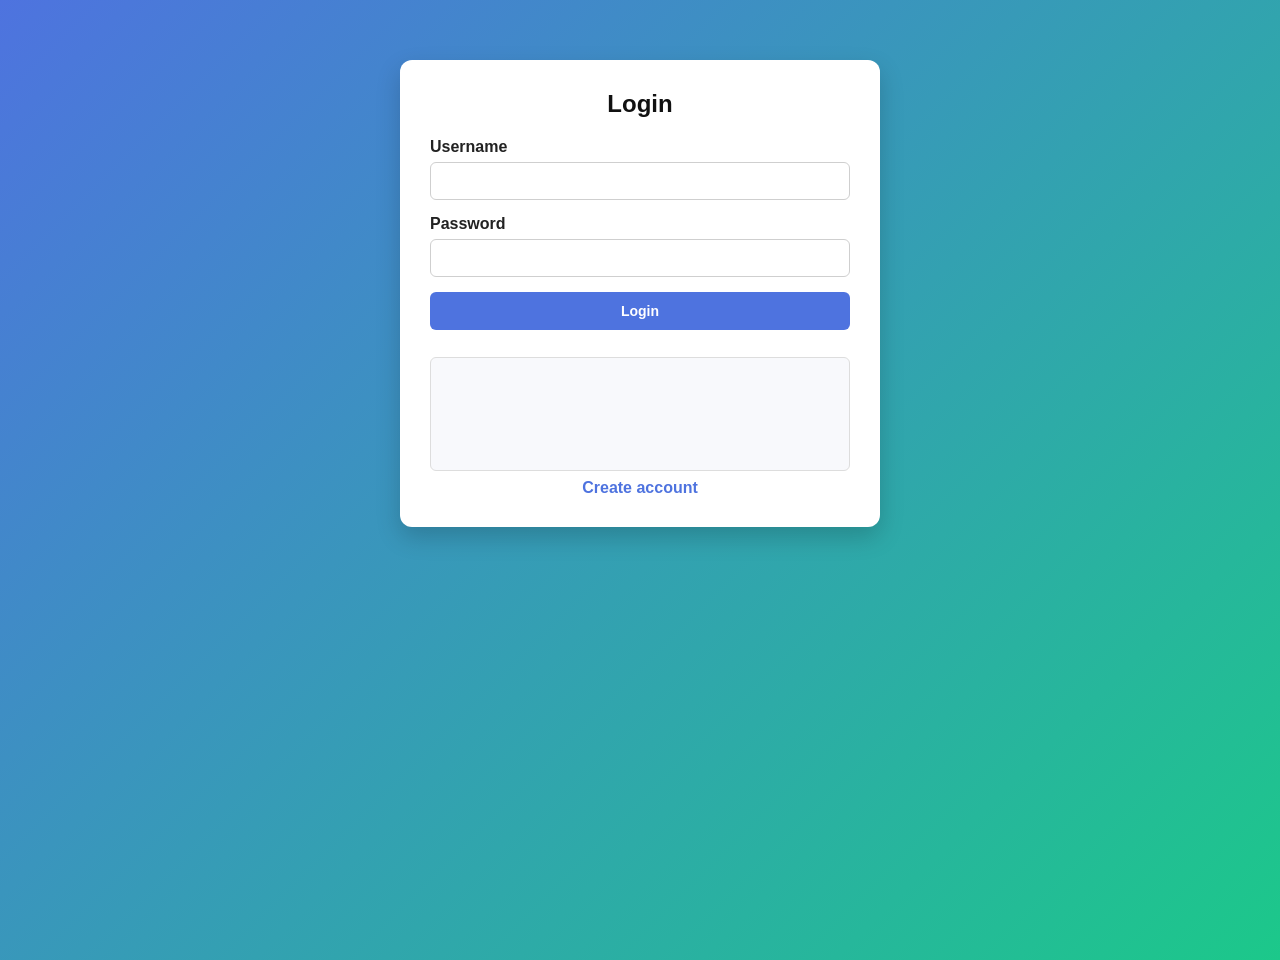
<file: index.html>
<!DOCTYPE html>
<html lang="en">
<head>
  <meta charset="UTF-8">
  <meta http-equiv="refresh" content="0; url=login.html">
  <title>Redirecting...</title>
</head>
<body>
  <p>Redirecting to <a href="login.html">login page</a>...</p>
</body>
</html>
</file>
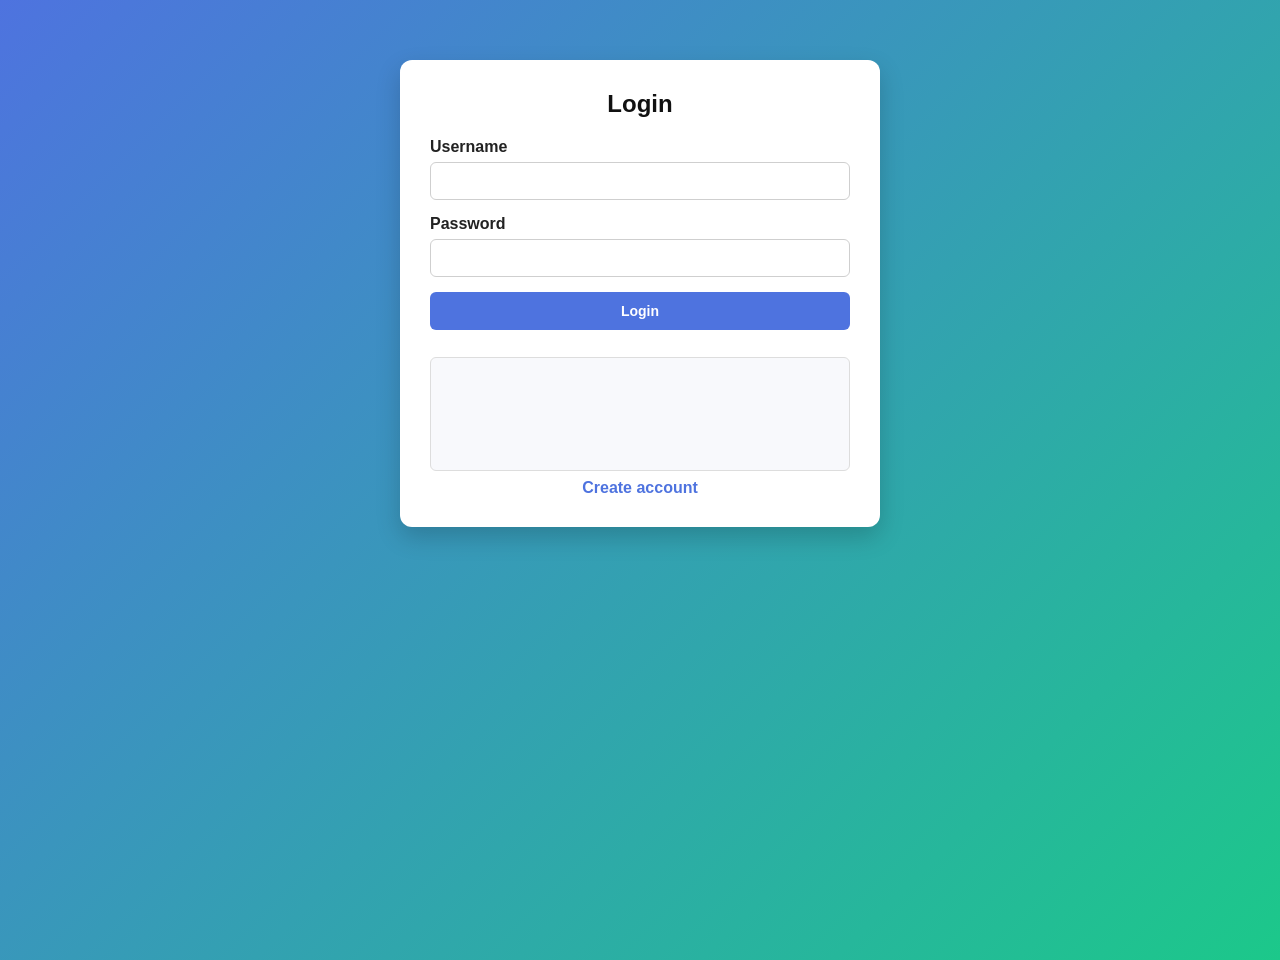
<file: login.html>
<!DOCTYPE html>
<html lang="en">
<head>
<meta charset="UTF-8">
<title>Login</title>
<link rel="stylesheet" href="style.css">
</head>
<body>

<div class="container">
    <h2>Login</h2>

    <label for="username">Username</label>
    <input type="text" id="username">

    <label for="password">Password</label>
    <input type="password" id="password">

    <button onclick="login()">Login</button>

    <div class="result-box">
        <p id="result"></p>
    </div>

    <div class="link">
        <a href="register.html">Create account</a>
    </div>
</div>

<script src="js/config.js"></script>
<script src="js/login.js"></script>
</body>
</html>
</file>
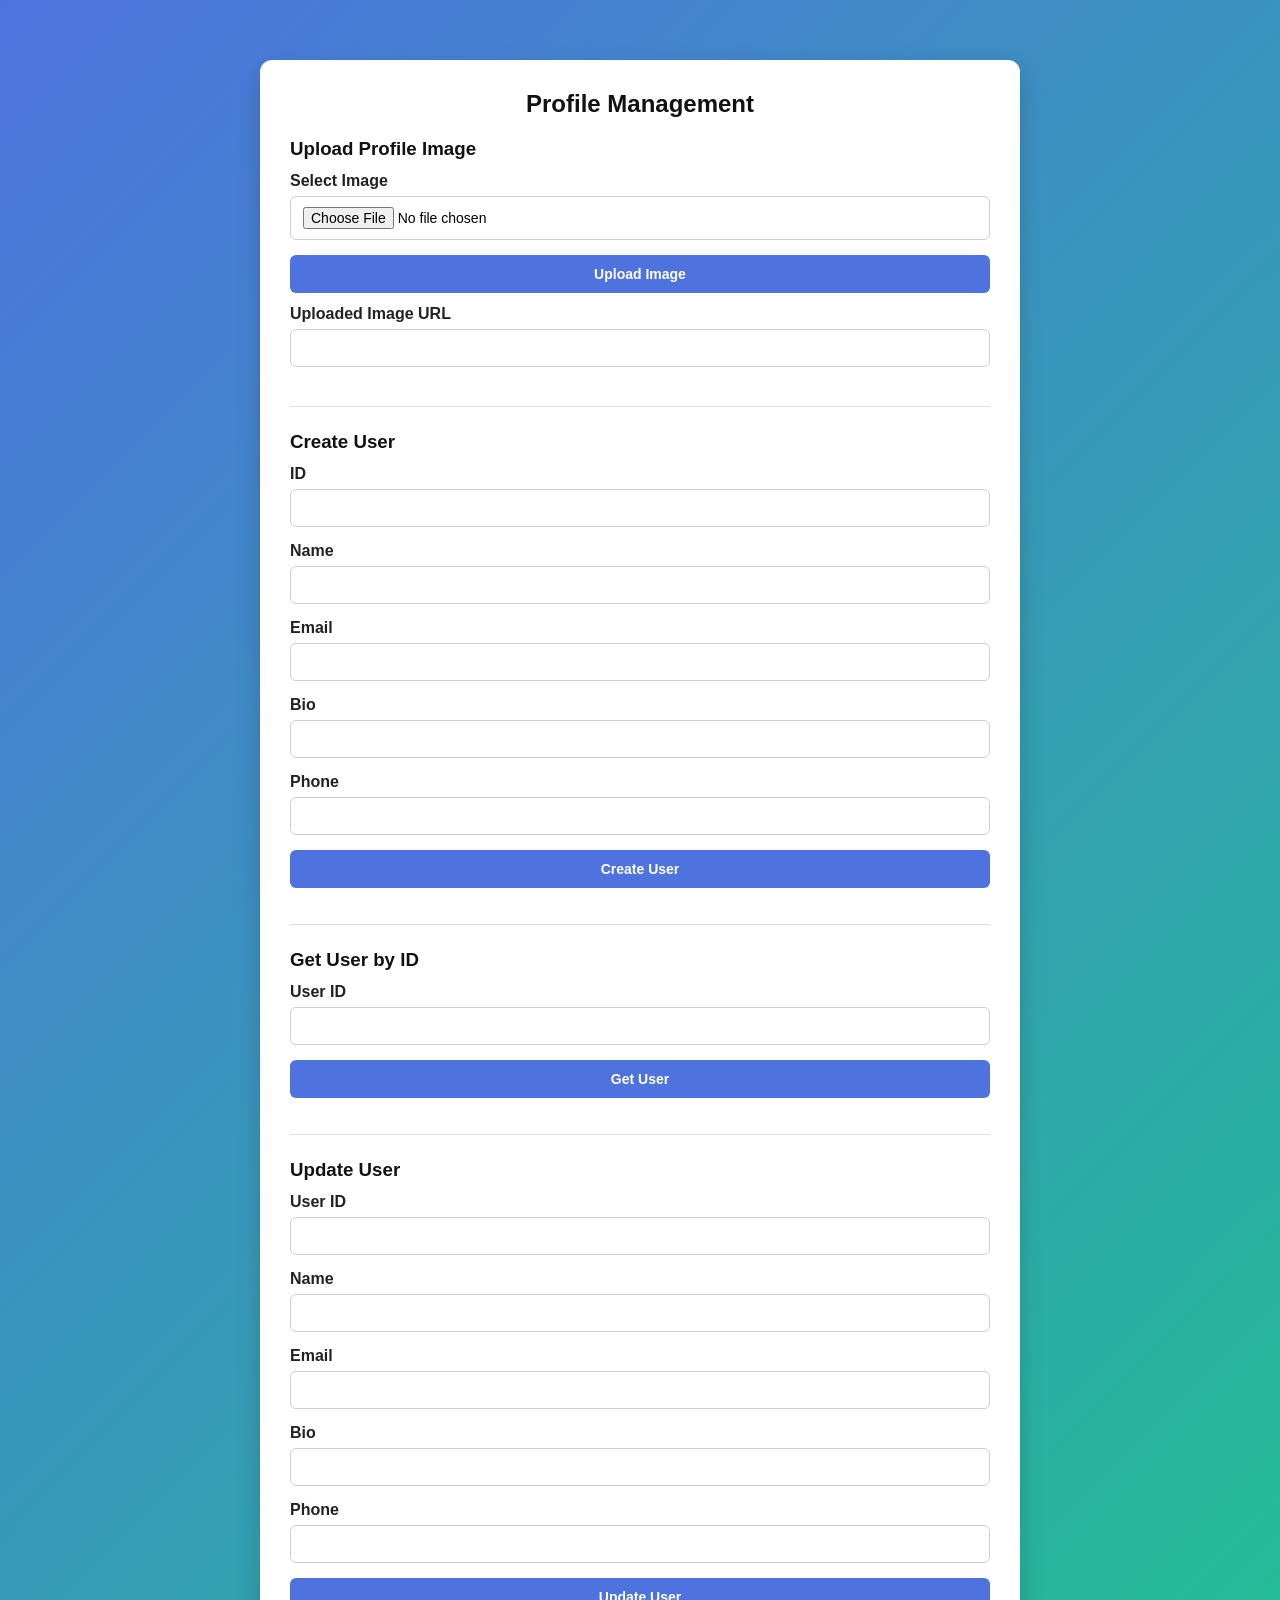
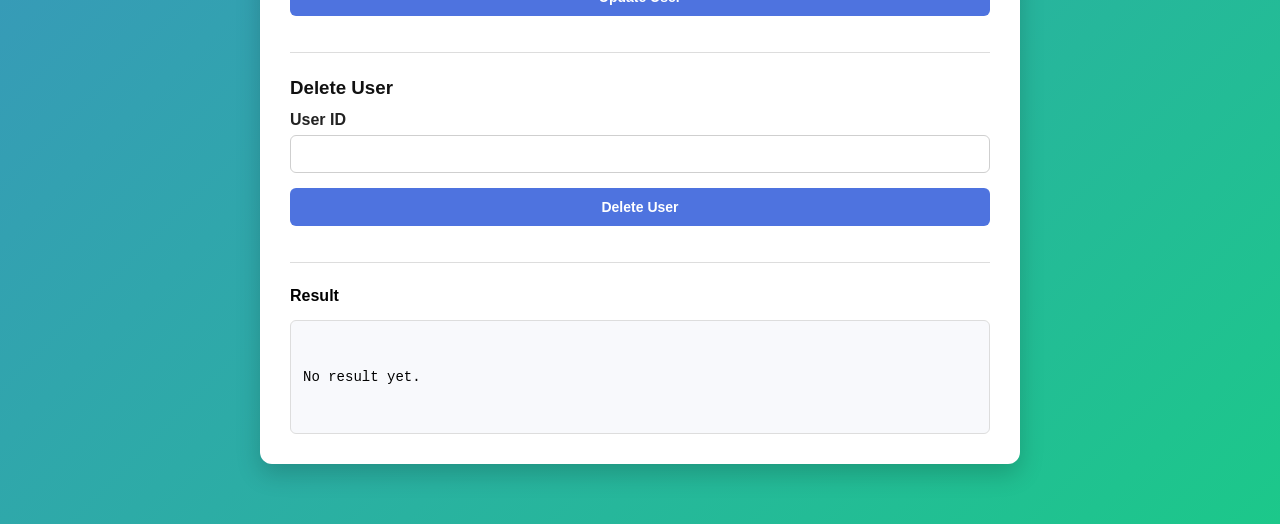
<file: profile.html>
<!DOCTYPE html>
<html lang="en">
<head>
<meta charset="UTF-8">
<title>Profile Management</title>
<link rel="stylesheet" href="style.css">
</head>
<body>

<div class="container profile-container">

    <h2>Profile Management</h2>

    <!-- ================= UPLOAD IMAGE ================= -->
    <h3 class="section-title">Upload Profile Image</h3>

    <label for="fileInput">Select Image</label>
    <input type="file" id="fileInput" accept="image/*">

    <button onclick="uploadProfileImage()">Upload Image</button>

   <label for="profileImageUrl">Uploaded Image URL</label>
   <input type="text" id="profileImageUrl" readonly>

    <img id="imagePreview"
         alt="Uploaded Image Preview"
         style="display:none; max-width:100%; margin-bottom:20px; border-radius:8px;">

    <hr>

    <!-- ================= CREATE USER ================= -->
    <h3 class="section-title">Create User</h3>

    <label for="createId">ID</label>
    <input type="number" id="createId">

    <label for="createName">Name</label>
    <input type="text" id="createName">

    <label for="createEmail">Email</label>
    <input type="text" id="createEmail">

    <label for="createBio">Bio</label>
    <input type="text" id="createBio">

    <label for="createPhone">Phone</label>
    <input type="text" id="createPhone">

    <button onclick="createUser()">Create User</button>

    <hr>

    <!-- ================= GET USER ================= -->
    <h3 class="section-title">Get User by ID</h3>

    <label for="getUserId">User ID</label>
    <input type="number" id="getUserId">

    <button onclick="getUser()">Get User</button>

    <hr>

    <!-- ================= UPDATE USER ================= -->
    <h3 class="section-title">Update User</h3>

    <label for="updateId">User ID</label>
    <input type="number" id="updateId">

    <label for="updateName">Name</label>
    <input type="text" id="updateName">

    <label for="updateEmail">Email</label>
    <input type="text" id="updateEmail">

    <label for="updateBio">Bio</label>
    <input type="text" id="updateBio">

    <label for="updatePhone">Phone</label>
    <input type="text" id="updatePhone">

    <button onclick="updateUser()">Update User</button>

    <hr>

    <!-- ================= DELETE USER ================= -->
    <h3 class="section-title">Delete User</h3>

    <label for="deleteId">User ID</label>
    <input type="number" id="deleteId">

    <button onclick="deleteUser()">Delete User</button>

    <hr>

    <!-- ================= RESULT ================= -->
    <span class="result-label">Result</span>
    <div class="result-box">
        <pre id="result">No result yet.</pre>
    </div>

</div>

<script src="js/config.js"></script>
<script src="js/profile.js"></script>
<script src="js/upload.js"></script>

</body>
</html>
</file>
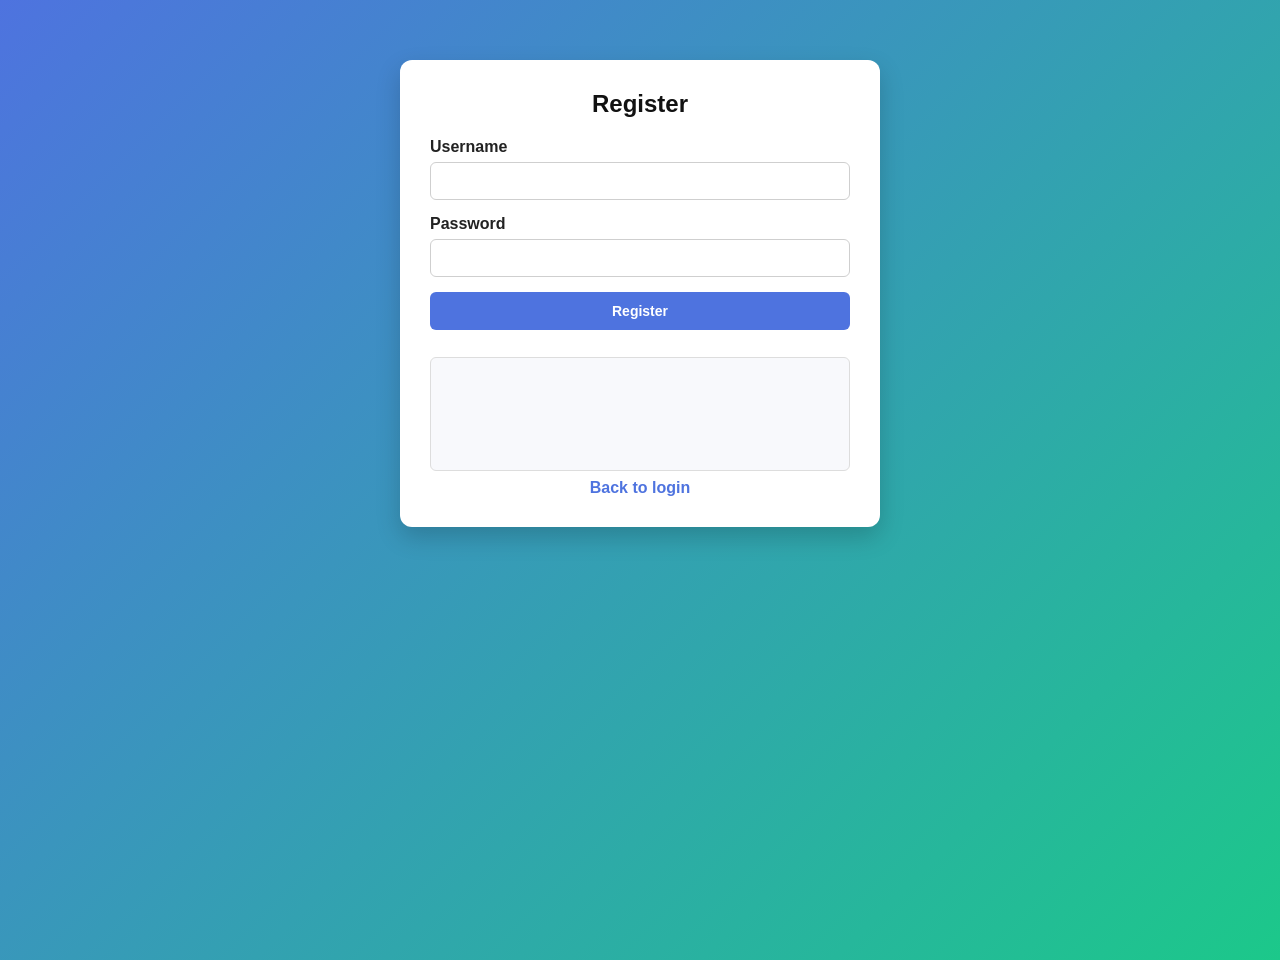
<file: register.html>
<!DOCTYPE html>
<html lang="en">
<head>
<meta charset="UTF-8">
<title>Register</title>
<link rel="stylesheet" href="style.css">
</head>
<body>

<div class="container">
    <h2>Register</h2>

    <label for="username">Username</label>
    <input type="text" id="username">

    <label for="password">Password</label>
    <input type="password" id="password">

    <button onclick="registerUser()">Register</button>

    <div class="result-box">
        <p id="result"></p>
    </div>

    <div class="link">
        <a href="login.html">Back to login</a>
    </div>
</div>

<script src="js/config.js"></script>
<script src="js/register.js"></script>
</body>
</html>
</file>
<file: style.css>
body {
    font-family: Arial, Helvetica, sans-serif;
    background: linear-gradient(135deg, #4e73df, #1cc88a);
    margin: 0;
    padding: 0;
    min-height: 100vh;
}

.container {
    width: 420px;
    margin: 60px auto;
    background: #ffffff;
    padding: 30px;
    border-radius: 12px;
    box-shadow: 0 10px 25px rgba(0, 0, 0, 0.18);
}

.container.profile-container {
    width: 700px;
}

h2, h3 {
    text-align: center;
    margin-top: 0;
    color: #111;
}

label {
    display: block;
    margin-bottom: 6px;
    font-weight: 600;
    color: #222;
}

input {
    width: 100%;
    box-sizing: border-box;
    padding: 10px 12px;
    margin-bottom: 15px;
    border-radius: 6px;
    border: 1px solid #cfcfcf;
    font-size: 14px;
}

button {
    width: 100%;
    padding: 11px;
    background: #4e73df;
    color: white;
    border: none;
    border-radius: 6px;
    cursor: pointer;
    font-weight: bold;
    font-size: 14px;
    margin-bottom: 12px;
}

button:hover {
    background: #2e59d9;
}

hr {
    border: none;
    border-top: 1px solid #ddd;
    margin: 24px 0;
}

.result-box {
    background: #f8f9fc;
    padding: 12px;
    border-radius: 6px;
    border: 1px solid #ddd;
    margin-top: 15px;
    white-space: pre-wrap;
    word-break: break-word;
}

.link {
    text-align: center;
    margin-top: 8px;
}

.link a {
    text-decoration: none;
    color: #4e73df;
    font-weight: bold;
}

.link a:hover {
    text-decoration: underline;
}

.section-title {
    text-align: left;
    margin-bottom: 12px;
    color: #111;
}

.result-label {
    font-weight: bold;
    margin-bottom: 8px;
    display: block;
}

pre {
    margin: 0;
    white-space: pre-wrap;
    word-break: break-word;
    font-family: Consolas, monospace;
    font-size: 14px;
}
</file>
